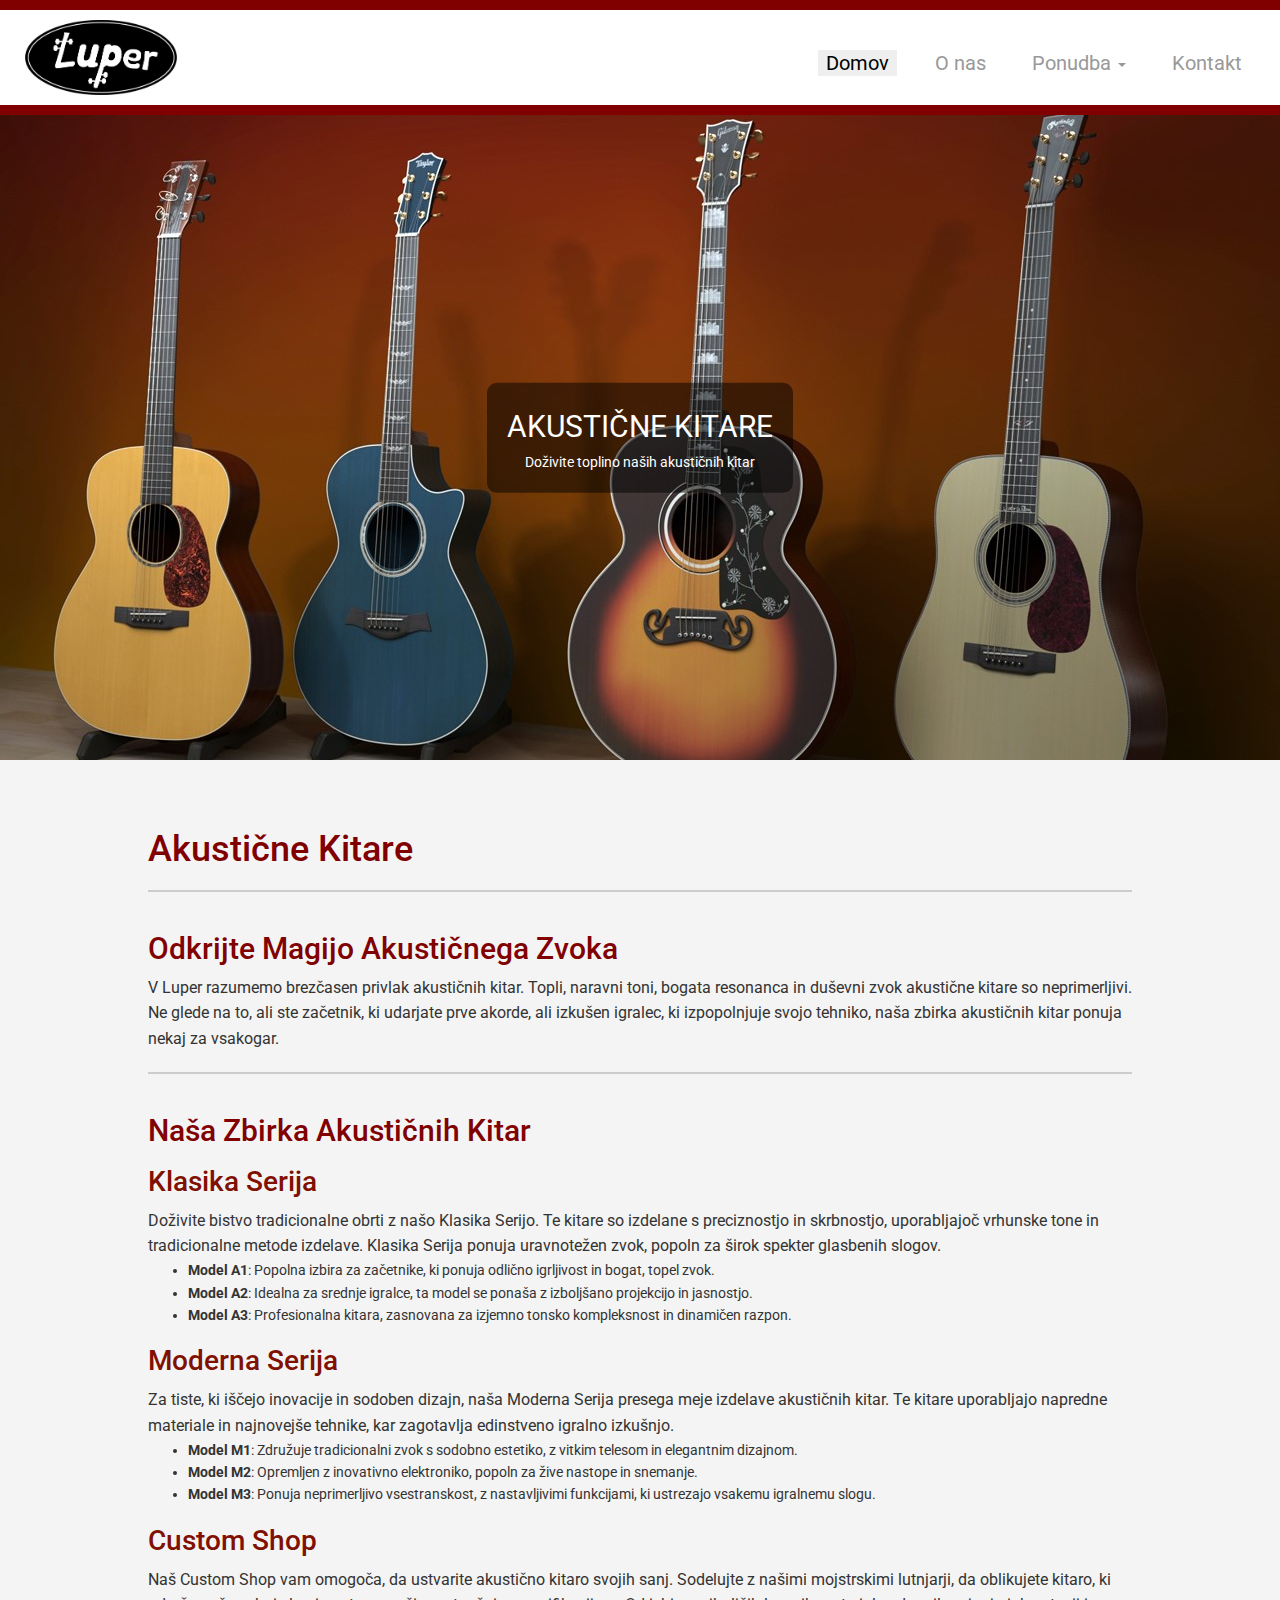
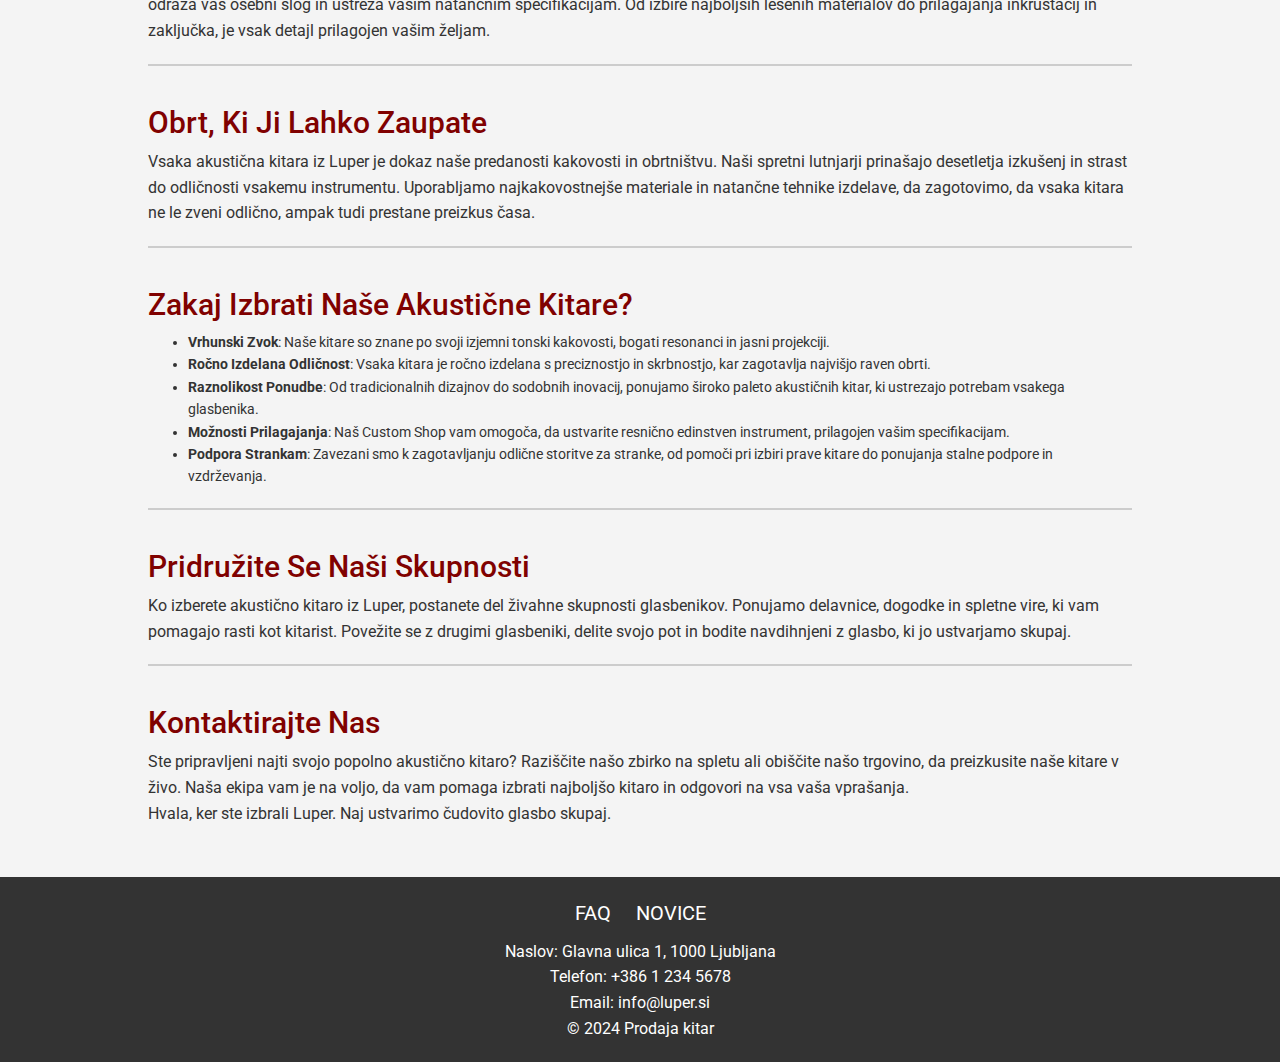
<file: akusticne.html>
<!DOCTYPE html>
<html lang="sl">
<head>
    <meta charset="UTF-8">
    <meta name="viewport" content="width=device-width, initial-scale=1, shrink-to-fit=no">
    <meta name="keywords" content="kitare, glasbila, prodaja, bootstrap">
    <meta name="description" content="spletna stran za prodajo kakovostnih kitar">
    <meta name="author" content="Luka Perić">
    <title>eNSA | Spletišče: Domača stran</title>
    
    <!-- Ikona spletišča -->
    <link rel="icon" href="slike/Logotip.ico" type="image/x-icon">
    
    <!-- Googlove pisave -->
    <link href="https://fonts.googleapis.com/css?family=Roboto" rel="stylesheet">
    
    <!-- Bootstrap CSS -->
    <link rel="stylesheet" href="https://maxcdn.bootstrapcdn.com/bootstrap/3.3.7/css/bootstrap.min.css">
    
    <!-- Ikone Font Awesome -->
    <link rel="stylesheet" href="https://maxcdn.bootstrapcdn.com/font-awesome/4.7.0/css/font-awesome.min.css">
    
    <!-- Oblikovni slogi za spletišče -->
    <link rel="stylesheet" href="slog.css">
</head>

<body>
    <header>
        <nav class="navbar navbar-inverse">
            <div class="container-fluid">
                <div class="navbar-header">
                    <!-- Gumb menija -->
                    <button type="button" class="navbar-toggle" data-toggle="collapse" data-target="#meni">
                        <span class="icon-bar"></span>
                        <span class="icon-bar"></span>
                        <span class="icon-bar"></span>                        
                    </button>
                    <!-- Logotip s povezavo -->
                    <a class="navbar-brand" href="index.html"><img src="slike/logo.png" alt="eNSA logotip"></a>
                </div>
                
                <!-- Meni, ki se na manjših zaslonih skrči -->
                <div class="collapse navbar-collapse" id="meni">
                    <ul class="nav navbar-nav navbar-right">
                        <li class="active"><a href="index.html">Domov</a></li>
                        <li><a href="onas.html">O nas</a></li>
                        <li class="dropdown"><a class="dropdown-toggle" data-toggle="dropdown">Ponudba <span class="caret"></span></a>
                            <!-- Spustni meni -->
                            <ul class="dropdown-menu">
                                <li><a href="elektricne.html">Električne kitare</a></li>
                                <li><a href="akusticne.html">Akustične kitare</a></li>
                                <li><a href="basi.html">Basi</a></li>
                                <li><a href="dodatki.html">Dodatki</a></li>
                            </ul>
                        </li>
                        <li><a href="kontakt.html">Kontakt</a></li>
                    </ul>
                </div>
            </div>      
        </nav>
    </header>
    
    <section id="domov">
        <!-- Vrtiljak slik -->
        <div id="myCarousel" class="carousel slide" data-ride="carousel">
            <!-- Okvir vrtiljaka slik -->
            <div class="carousel-inner" role="listbox">
                <div class="item active">
                    <img src="slike/acoustic-guitars.jpg" alt="Akustične Kitare">
                    <div class="napis">
                        <p>AKUSTIČNE KITARE</p>
                        <span>Doživite toplino naših akustičnih kitar</span>
                    </div>
                </div>
            </div>
        </div>
    </section>
    
    <section>
        <div class="container">
            <h1>Akustične Kitare</h1>

            <h2>Odkrijte Magijo Akustičnega Zvoka</h2>
            <p>V Luper razumemo brezčasen privlak akustičnih kitar. Topli, naravni toni, bogata resonanca in duševni zvok akustične kitare so neprimerljivi. Ne glede na to, ali ste začetnik, ki udarjate prve akorde, ali izkušen igralec, ki izpopolnjuje svojo tehniko, naša zbirka akustičnih kitar ponuja nekaj za vsakogar.</p>

            <h2>Naša Zbirka Akustičnih Kitar</h2>

            <h3>Klasika Serija</h3>
            <p>Doživite bistvo tradicionalne obrti z našo Klasika Serijo. Te kitare so izdelane s preciznostjo in skrbnostjo, uporabljajoč vrhunske tone in tradicionalne metode izdelave. Klasika Serija ponuja uravnotežen zvok, popoln za širok spekter glasbenih slogov.</p>
            <ul>
                <li><strong>Model A1</strong>: Popolna izbira za začetnike, ki ponuja odlično igrljivost in bogat, topel zvok.</li>
                <li><strong>Model A2</strong>: Idealna za srednje igralce, ta model se ponaša z izboljšano projekcijo in jasnostjo.</li>
                <li><strong>Model A3</strong>: Profesionalna kitara, zasnovana za izjemno tonsko kompleksnost in dinamičen razpon.</li>
            </ul>

            <h3>Moderna Serija</h3>
            <p>Za tiste, ki iščejo inovacije in sodoben dizajn, naša Moderna Serija presega meje izdelave akustičnih kitar. Te kitare uporabljajo napredne materiale in najnovejše tehnike, kar zagotavlja edinstveno igralno izkušnjo.</p>
            <ul>
                <li><strong>Model M1</strong>: Združuje tradicionalni zvok s sodobno estetiko, z vitkim telesom in elegantnim dizajnom.</li>
                <li><strong>Model M2</strong>: Opremljen z inovativno elektroniko, popoln za žive nastope in snemanje.</li>
                <li><strong>Model M3</strong>: Ponuja neprimerljivo vsestranskost, z nastavljivimi funkcijami, ki ustrezajo vsakemu igralnemu slogu.</li>
            </ul>

            <h3>Custom Shop</h3>
            <p>Naš Custom Shop vam omogoča, da ustvarite akustično kitaro svojih sanj. Sodelujte z našimi mojstrskimi lutnjarji, da oblikujete kitaro, ki odraža vaš osebni slog in ustreza vašim natančnim specifikacijam. Od izbire najboljših lesenih materialov do prilagajanja inkrustacij in zaključka, je vsak detajl prilagojen vašim željam.</p>

            <h2>Obrt, Ki Ji Lahko Zaupate</h2>
            <p>Vsaka akustična kitara iz Luper je dokaz naše predanosti kakovosti in obrtništvu. Naši spretni lutnjarji prinašajo desetletja izkušenj in strast do odličnosti vsakemu instrumentu. Uporabljamo najkakovostnejše materiale in natančne tehnike izdelave, da zagotovimo, da vsaka kitara ne le zveni odlično, ampak tudi prestane preizkus časa.</p>

            <h2>Zakaj Izbrati Naše Akustične Kitare?</h2>
            <ul>
                <li><strong>Vrhunski Zvok</strong>: Naše kitare so znane po svoji izjemni tonski kakovosti, bogati resonanci in jasni projekciji.</li>
                <li><strong>Ročno Izdelana Odličnost</strong>: Vsaka kitara je ročno izdelana s preciznostjo in skrbnostjo, kar zagotavlja najvišjo raven obrti.</li>
                <li><strong>Raznolikost Ponudbe</strong>: Od tradicionalnih dizajnov do sodobnih inovacij, ponujamo široko paleto akustičnih kitar, ki ustrezajo potrebam vsakega glasbenika.</li>
                <li><strong>Možnosti Prilagajanja</strong>: Naš Custom Shop vam omogoča, da ustvarite resnično edinstven instrument, prilagojen vašim specifikacijam.</li>
                <li><strong>Podpora Strankam</strong>: Zavezani smo k zagotavljanju odlične storitve za stranke, od pomoči pri izbiri prave kitare do ponujanja stalne podpore in vzdrževanja.</li>
            </ul>

            <h2>Pridružite Se Naši Skupnosti</h2>
            <p>Ko izberete akustično kitaro iz Luper, postanete del živahne skupnosti glasbenikov. Ponujamo delavnice, dogodke in spletne vire, ki vam pomagajo rasti kot kitarist. Povežite se z drugimi glasbeniki, delite svojo pot in bodite navdihnjeni z glasbo, ki jo ustvarjamo skupaj.</p>

            <h2>Kontaktirajte Nas</h2>
            <p>Ste pripravljeni najti svojo popolno akustično kitaro? Raziščite našo zbirko na spletu ali obiščite našo trgovino, da preizkusite naše kitare v živo. Naša ekipa vam je na voljo, da vam pomaga izbrati najboljšo kitaro in odgovori na vsa vaša vprašanja.</p>

            <p>Hvala, ker ste izbrali Luper. Naj ustvarimo čudovito glasbo skupaj.</p>
        </div>
    </section>
    
    <!-- Noga -->
    <footer>
        <div class="footer-links">
            <a href="vprasanja.html">FAQ</a>
            <a href="novice.html">Novice</a>
        </div>
        <div class="company-info">
            <p>Naslov: Glavna ulica 1, 1000 Ljubljana</p>
            <p>Telefon: +386 1 234 5678</p>
            <p>Email: info@luper.si</p>
        </div>
        <p>&copy; 2024 Prodaja kitar</p>
    </footer>

    <!-- Skripti -->
    <script src="https://ajax.googleapis.com/ajax/libs/jquery/3.2.1/jquery.min.js"></script>
    <script src="https://maxcdn.bootstrapcdn.com/bootstrap/3.3.7/js/bootstrap.min.js"></script>
</body>
</html>
</file>
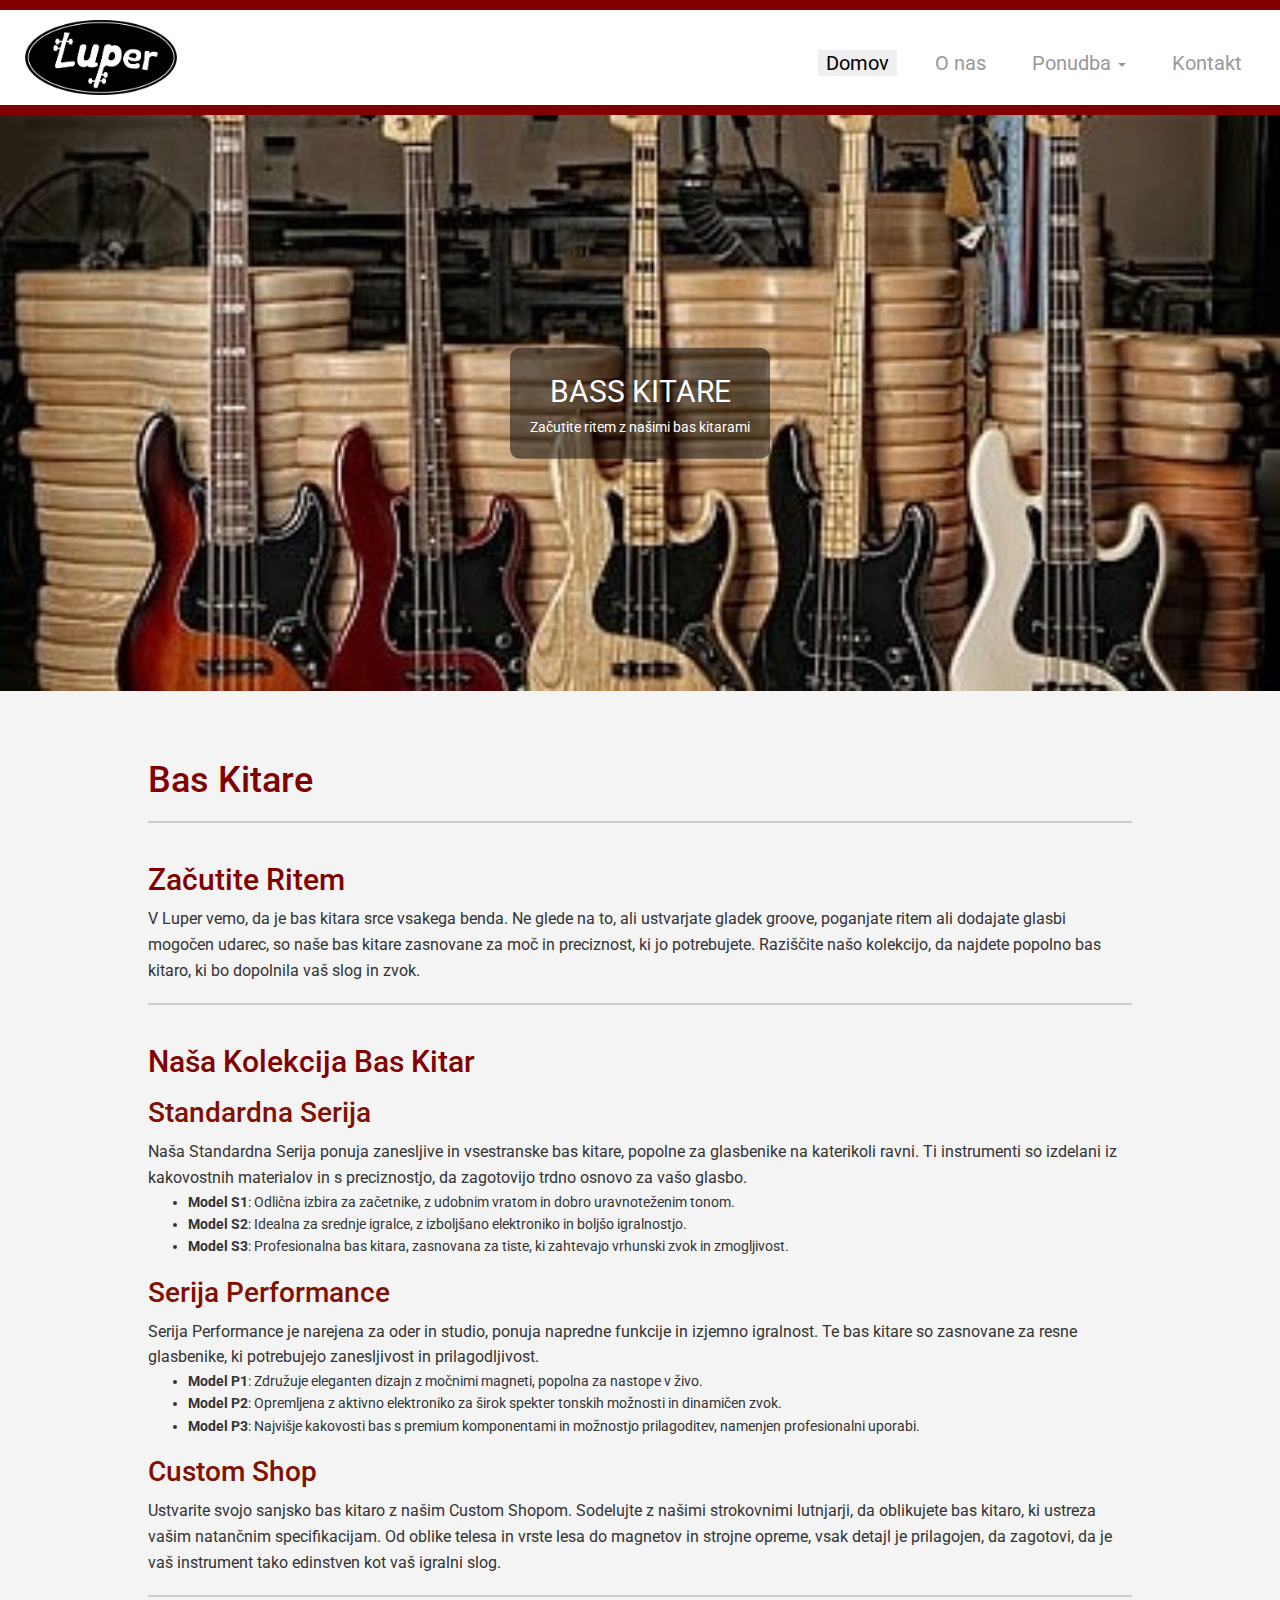
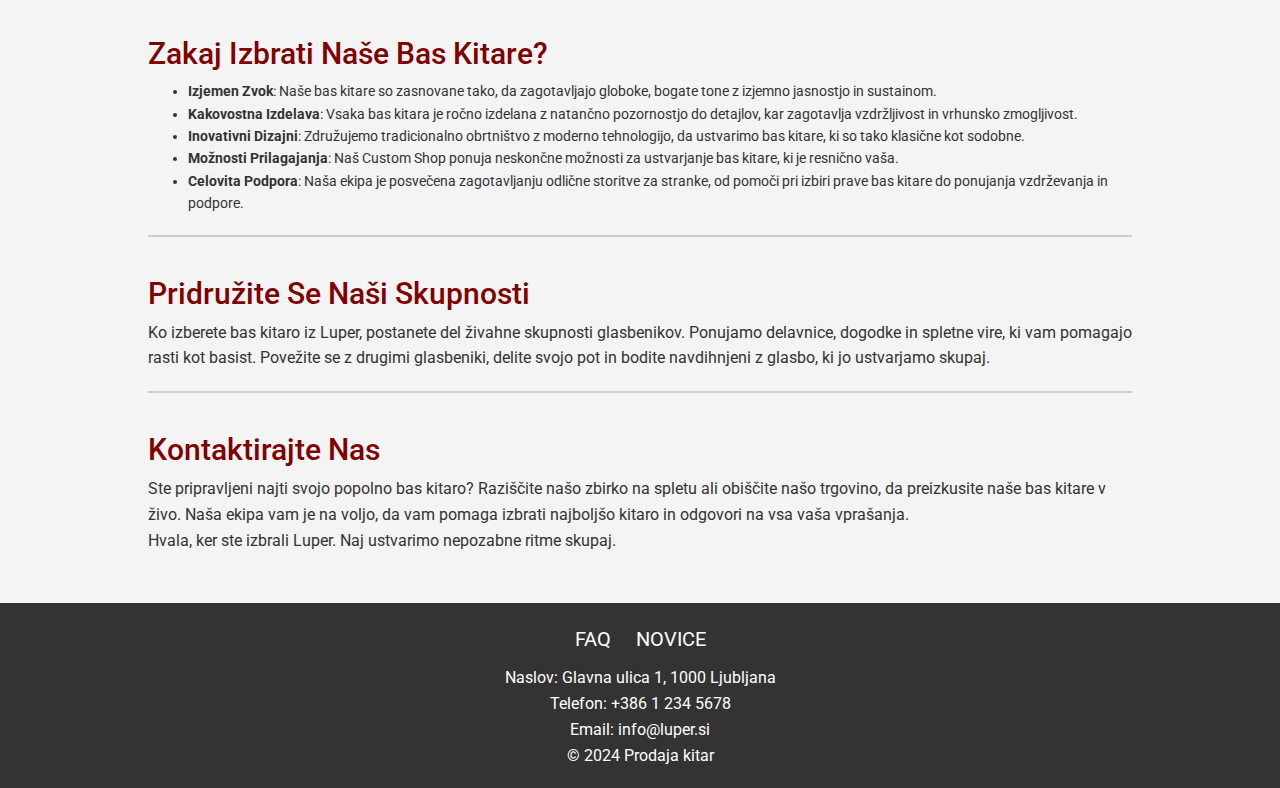
<file: basi.html>
<!DOCTYPE html>
<html lang="sl">
<head>
    <meta charset="utf-8">
    <meta http-equiv="X-UA-Compatible" content="IE=edge">
    <meta name="viewport" content="width=device-width, initial-scale=1, shrink-to-fit=no">
    <meta name="keywords" content="kitare, glasbila, prodaja, bootstrap">
    <meta name="description" content="spletna stran za prodajo kakovostnih kitar">
    <meta name="author" content="Luka Perić">
    <title>eNSA | Spletišče: Domača stran</title>
    
    <!-- Ikona spletišča -->
    <link rel="icon" href="slike/Logotip.ico" type="image/x-icon">
    
    <!-- Googlove pisave -->
    <link href="https://fonts.googleapis.com/css?family=Roboto" rel="stylesheet">
    
    <!-- Bootstrap CSS -->
    <link rel="stylesheet" href="https://maxcdn.bootstrapcdn.com/bootstrap/3.3.7/css/bootstrap.min.css">
    
    <!-- Ikone Font Awesome -->
    <link rel="stylesheet" href="https://maxcdn.bootstrapcdn.com/font-awesome/4.7.0/css/font-awesome.min.css">
        
    <!-- Oblikovni slogi za spletišče -->
    <link rel="stylesheet" href="slog.css">
</head>

<body>
    <header>
        <nav class="navbar navbar-inverse">
            <div class="container-fluid">
                <div class="navbar-header">
                    <!-- Gumb menija -->
                    <button type="button" class="navbar-toggle" data-toggle="collapse" data-target="#meni">
                        <span class="icon-bar"></span>
                        <span class="icon-bar"></span>
                        <span class="icon-bar"></span>                        
                    </button>
                    <!-- Logotip s povezavo -->
                    <a class="navbar-brand" href="index.html"><img src="slike/logo.png" alt="eNSA logotip"></a>
                </div>
                
                <!-- Meni, ki se na manjših zaslonih skrči -->
                <div class="collapse navbar-collapse" id="meni">
                    <ul class="nav navbar-nav navbar-right">
                        <li class="active"><a href="index.html">Domov</a></li>
                        <li><a href="onas.html">O nas</a></li>
                        <li class="dropdown"><a class="dropdown-toggle" data-toggle="dropdown">Ponudba <span class="caret"></span></a>
                            <!-- Spustni meni -->
                            <ul class="dropdown-menu">
                                <li><a href="elektricne.html">Električne kitare</a></li>
                                <li><a href="akusticne.html">Akustične kitare</a></li>
                                <li><a href="basi.html">Basi</a></li>
                                <li><a href="dodatki.html">Dodatki</a></li>
                            </ul>
                        </li>
                        <li><a href="kontakt.html">Kontakt</a></li>
                    </ul>
                </div>
            </div>      
        </nav>
    </header>
    
    <section id="domov">
        <!-- Vrtiljak slik -->
        <div id="myCarousel" class="carousel slide" data-ride="carousel">
            <!-- Okvir vrtiljaka slik -->
            <div class="carousel-inner" role="listbox">
                <div class="item active">
                    <img src="slike/bass-guitars.jpg" alt="Bass Kitare">
                    <div class="napis">
                        <p>BASS KITARE</p>
                        <span>Začutite ritem z našimi bas kitarami</span>
                    </div>
                </div>
            </div>
        </div>
    </section>
    
    <section>
        <div class="container">
            <h1>Bas Kitare</h1>

            <h2>Začutite Ritem</h2>
            <p>V Luper vemo, da je bas kitara srce vsakega benda. Ne glede na to, ali ustvarjate gladek groove, poganjate ritem ali dodajate glasbi mogočen udarec, so naše bas kitare zasnovane za moč in preciznost, ki jo potrebujete. Raziščite našo kolekcijo, da najdete popolno bas kitaro, ki bo dopolnila vaš slog in zvok.</p>

            <h2>Naša Kolekcija Bas Kitar</h2>

            <h3>Standardna Serija</h3>
            <p>Naša Standardna Serija ponuja zanesljive in vsestranske bas kitare, popolne za glasbenike na katerikoli ravni. Ti instrumenti so izdelani iz kakovostnih materialov in s preciznostjo, da zagotovijo trdno osnovo za vašo glasbo.</p>
            <ul>
                <li><strong>Model S1</strong>: Odlična izbira za začetnike, z udobnim vratom in dobro uravnoteženim tonom.</li>
                <li><strong>Model S2</strong>: Idealna za srednje igralce, z izboljšano elektroniko in boljšo igralnostjo.</li>
                <li><strong>Model S3</strong>: Profesionalna bas kitara, zasnovana za tiste, ki zahtevajo vrhunski zvok in zmogljivost.</li>
            </ul>

            <h3>Serija Performance</h3>
            <p>Serija Performance je narejena za oder in studio, ponuja napredne funkcije in izjemno igralnost. Te bas kitare so zasnovane za resne glasbenike, ki potrebujejo zanesljivost in prilagodljivost.</p>
            <ul>
                <li><strong>Model P1</strong>: Združuje eleganten dizajn z močnimi magneti, popolna za nastope v živo.</li>
                <li><strong>Model P2</strong>: Opremljena z aktivno elektroniko za širok spekter tonskih možnosti in dinamičen zvok.</li>
                <li><strong>Model P3</strong>: Najvišje kakovosti bas s premium komponentami in možnostjo prilagoditev, namenjen profesionalni uporabi.</li>
            </ul>

            <h3>Custom Shop</h3>
            <p>Ustvarite svojo sanjsko bas kitaro z našim Custom Shopom. Sodelujte z našimi strokovnimi lutnjarji, da oblikujete bas kitaro, ki ustreza vašim natančnim specifikacijam. Od oblike telesa in vrste lesa do magnetov in strojne opreme, vsak detajl je prilagojen, da zagotovi, da je vaš instrument tako edinstven kot vaš igralni slog.</p>

            <h2>Zakaj Izbrati Naše Bas Kitare?</h2>
            <ul>
                <li><strong>Izjemen Zvok</strong>: Naše bas kitare so zasnovane tako, da zagotavljajo globoke, bogate tone z izjemno jasnostjo in sustainom.</li>
                <li><strong>Kakovostna Izdelava</strong>: Vsaka bas kitara je ročno izdelana z natančno pozornostjo do detajlov, kar zagotavlja vzdržljivost in vrhunsko zmogljivost.</li>
                <li><strong>Inovativni Dizajni</strong>: Združujemo tradicionalno obrtništvo z moderno tehnologijo, da ustvarimo bas kitare, ki so tako klasične kot sodobne.</li>
                <li><strong>Možnosti Prilagajanja</strong>: Naš Custom Shop ponuja neskončne možnosti za ustvarjanje bas kitare, ki je resnično vaša.</li>
                <li><strong>Celovita Podpora</strong>: Naša ekipa je posvečena zagotavljanju odlične storitve za stranke, od pomoči pri izbiri prave bas kitare do ponujanja vzdrževanja in podpore.</li>
            </ul>

            <h2>Pridružite Se Naši Skupnosti</h2>
            <p>Ko izberete bas kitaro iz Luper, postanete del živahne skupnosti glasbenikov. Ponujamo delavnice, dogodke in spletne vire, ki vam pomagajo rasti kot basist. Povežite se z drugimi glasbeniki, delite svojo pot in bodite navdihnjeni z glasbo, ki jo ustvarjamo skupaj.</p>

            <h2>Kontaktirajte Nas</h2>
            <p>Ste pripravljeni najti svojo popolno bas kitaro? Raziščite našo zbirko na spletu ali obiščite našo trgovino, da preizkusite naše bas kitare v živo. Naša ekipa vam je na voljo, da vam pomaga izbrati najboljšo kitaro in odgovori na vsa vaša vprašanja.</p>

            <p>Hvala, ker ste izbrali Luper. Naj ustvarimo nepozabne ritme skupaj.</p>
        </div>
    </section>
    
    <!-- Noga -->
    <footer>
        <div class="footer-links">
            <a href="vprasanja.html">FAQ</a>
            <a href="novice.html">Novice</a>
        </div>
        <div class="company-info">
            <p>Naslov: Glavna ulica 1, 1000 Ljubljana</p>
            <p>Telefon: +386 1 234 5678</p>
            <p>Email: info@luper.si</p>
        </div>
        <p>&copy; 2024 Prodaja kitar</p>
    </footer>

    <!-- Skripti -->
    <script src="https://ajax.googleapis.com/ajax/libs/jquery/3.2.1/jquery.min.js"></script>
    <script src="https://maxcdn.bootstrapcdn.com/bootstrap/3.3.7/js/bootstrap.min.js"></script>
</body>
</html>
</file>
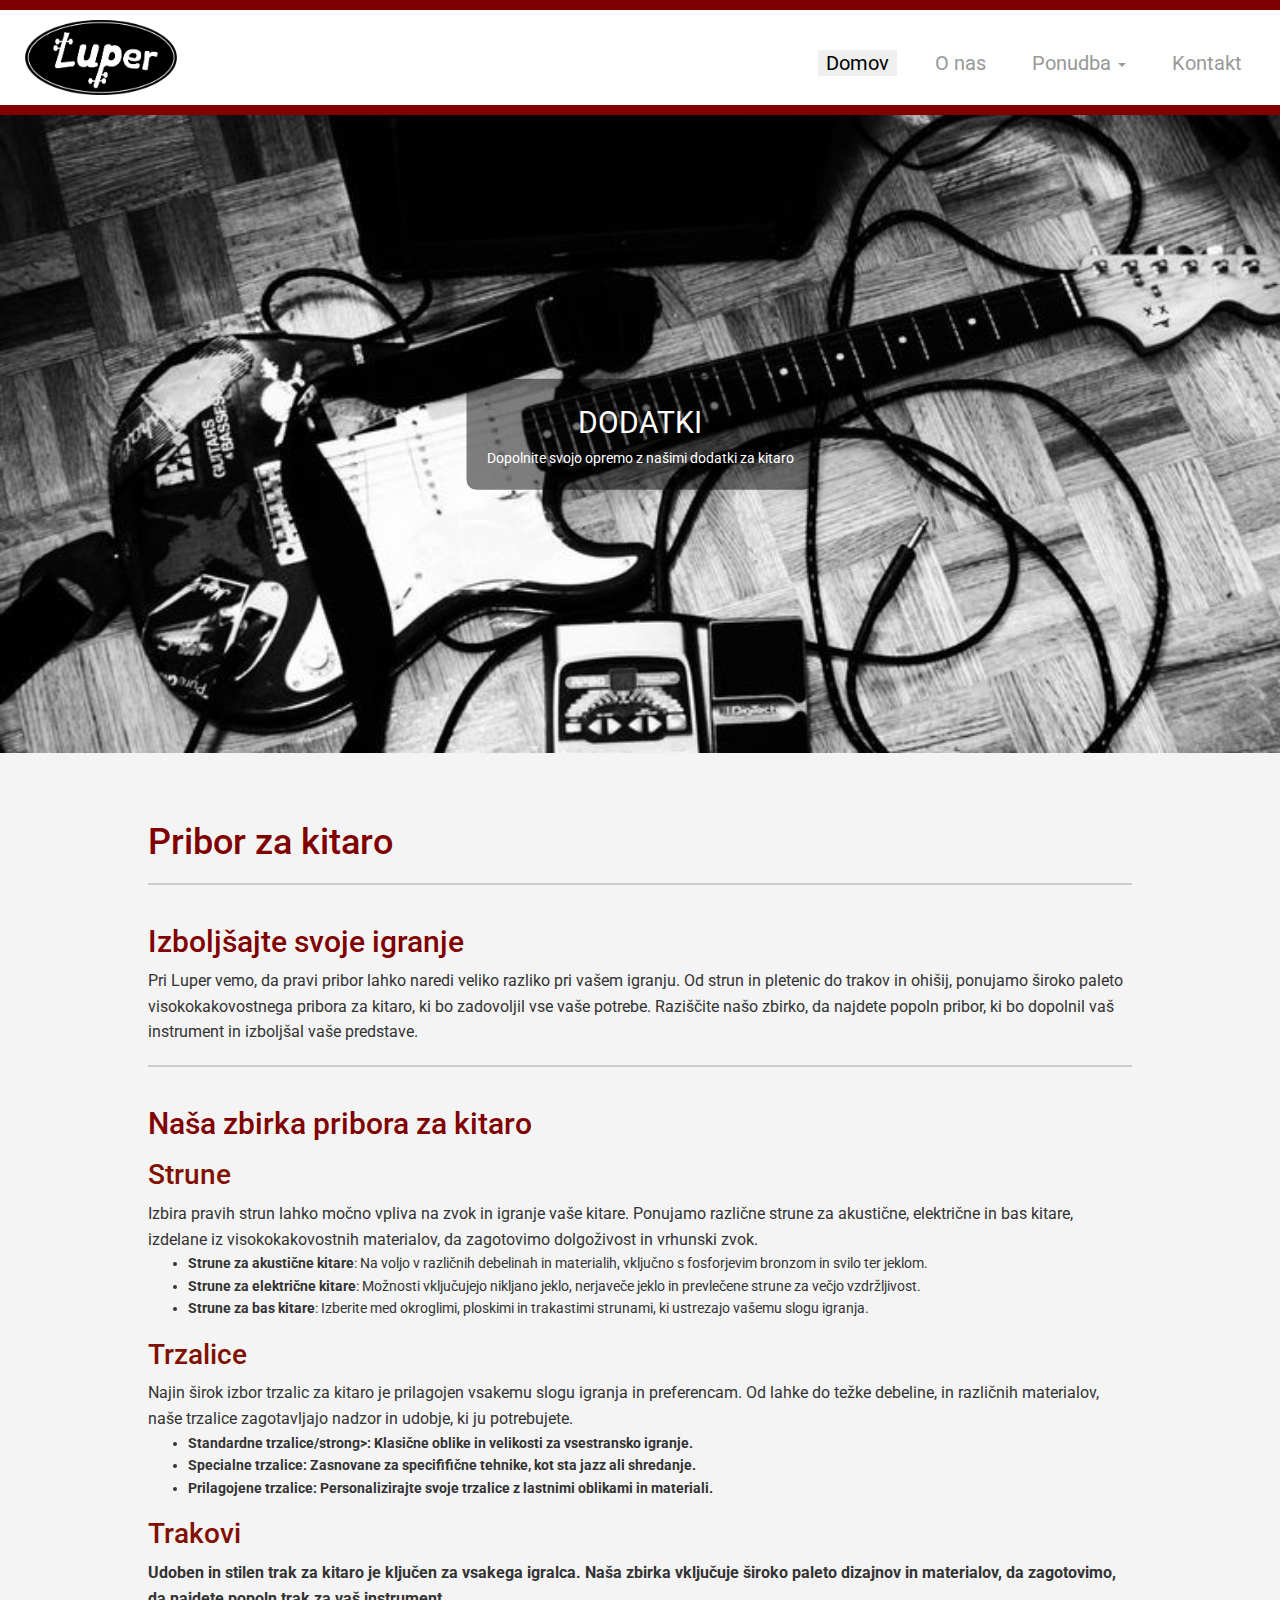
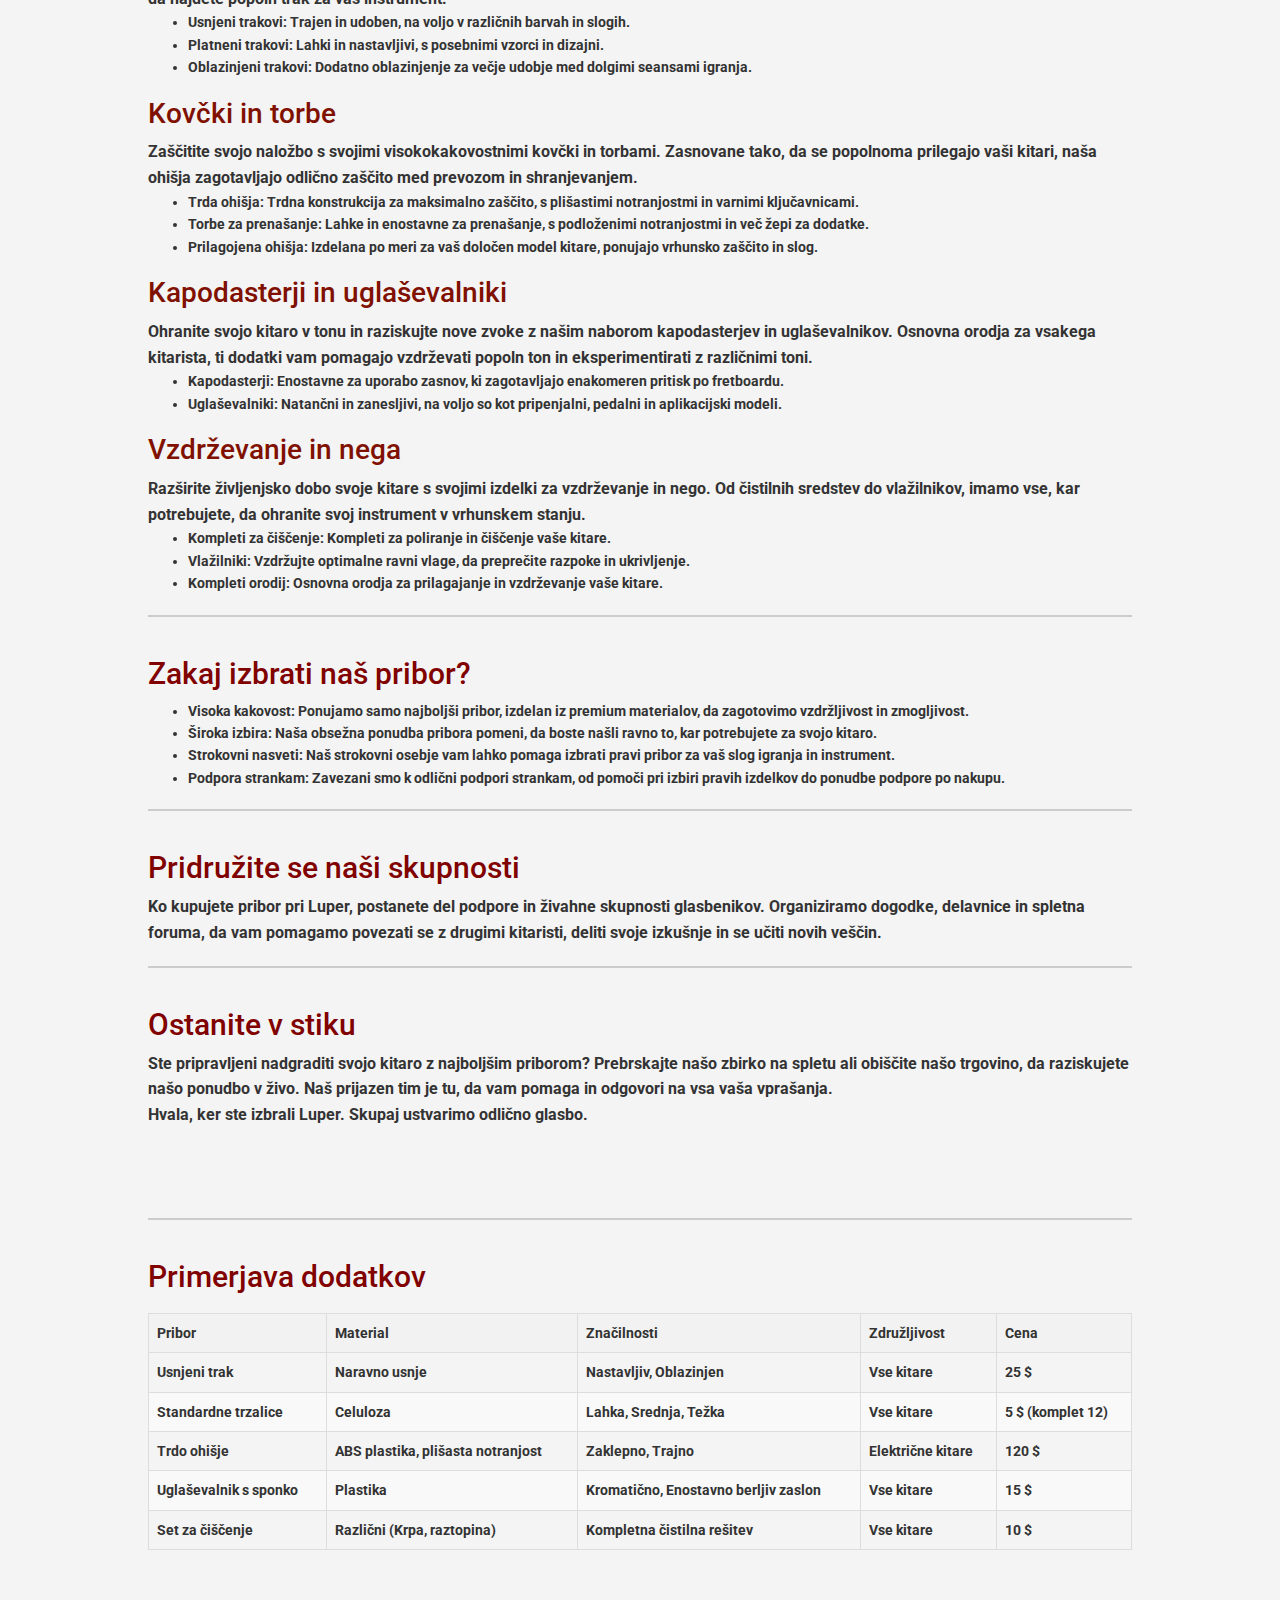
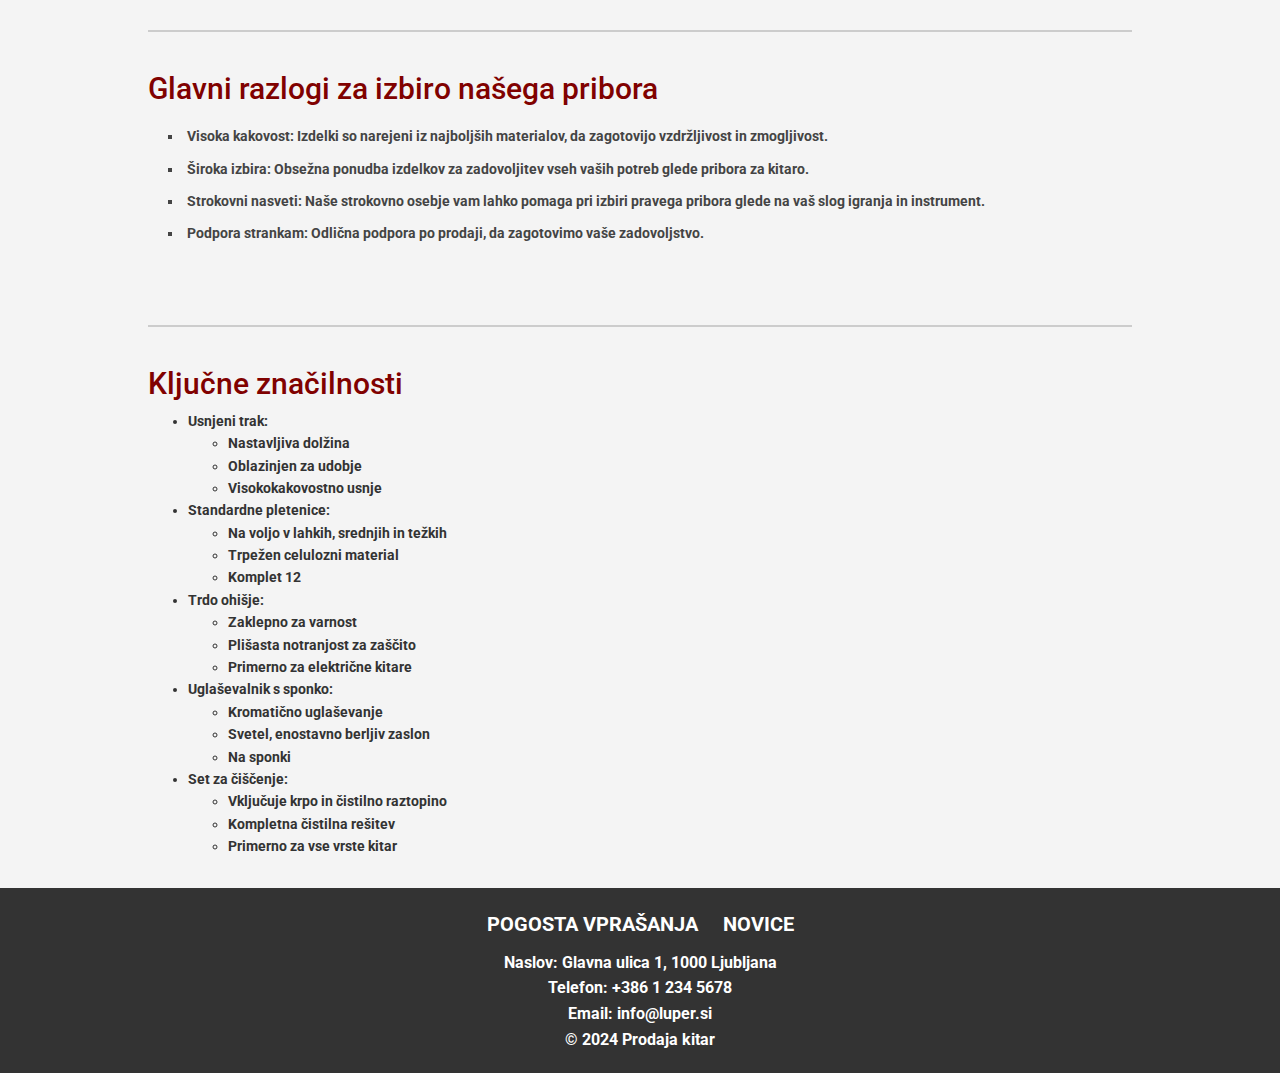
<file: dodatki.html>
<!DOCTYPE html>
<html lang="sl">
<head>
    <meta charset="utf-8">
    <meta http-equiv="X-UA-Compatible" content="IE=edge">
    <meta name="viewport" content="width=device-width, initial-scale=1, shrink-to-fit=no">
    <meta name="keywords" content="kitare, glasbila, prodaja, bootstrap">
    <meta name="description" content="spletna stran za prodajo kakovostnih kitar">
    <meta name="author" content="Luka Perić">
    <title>eNSA | Spletišče: Domača stran</title>
    
    <!-- Ikona spletišča -->
    <link rel="icon" href="slike/Logotip.ico" type="image/x-icon">
    
    <!-- Googlove pisave -->
    <link href="https://fonts.googleapis.com/css?family=Roboto" rel="stylesheet">
    
    <!-- Bootstrap CSS -->
    <link rel="stylesheet" href="https://maxcdn.bootstrapcdn.com/bootstrap/3.3.7/css/bootstrap.min.css">
    
    <!-- Ikone Font Awesome -->
    <link rel="stylesheet" href="https://maxcdn.bootstrapcdn.com/font-awesome/4.7.0/css/font-awesome.min.css">
        
    <!-- Oblikovni slogi za spletišče -->
    <link rel="stylesheet" href="slog.css">
</head>

<body>
    <header>
        <nav class="navbar navbar-inverse">
            <div class="container-fluid">
                <div class="navbar-header">
                    <!-- Gumb menija -->
                    <button type="button" class="navbar-toggle" data-toggle="collapse" data-target="#meni">
                        <span class="icon-bar"></span>
                        <span class="icon-bar"></span>
                        <span class="icon-bar"></span>                        
                    </button>
                    <!-- Logotip s povezavo -->
                    <a class="navbar-brand" href="index.html"><img src="slike/logo.png" alt="eNSA logotip"></a>
                </div>
                
                <!-- Meni, ki se na manjših zaslonih skrči -->
                <div class="collapse navbar-collapse" id="meni">
                    <ul class="nav navbar-nav navbar-right">
                        <li class="active"><a href="index.html">Domov</a></li>
                        <li><a href="onas.html">O nas</a></li>
                        <li class="dropdown"><a class="dropdown-toggle" data-toggle="dropdown">Ponudba <span class="caret"></span></a>
                            <!-- Spustni meni -->
                            <ul class="dropdown-menu">
                                <li><a href="elektricne.html">Električne kitare</a></li>
                                <li><a href="akusticne.html">Akustične kitare</a></li>
                                <li><a href="basi.html">Basi</a></li>
                                <li><a href="dodatki.html">Dodatki</a></li>
                            </ul>
                        </li>
                        <li><a href="kontakt.html">Kontakt</a></li>
                    </ul>
                </div>
            </div>      
        </nav>
    </header>
    
    <section id="domov">
        <!-- Vrtiljak slik -->
        <div id="myCarousel" class="carousel slide" data-ride="carousel">
            <!-- Okvir vrtiljaka slik -->
            <div class="carousel-inner" role="listbox">
                <div class="item active">
                    <img src="slike/dodatki.jpg" alt="Bootstrap">
                    <div class="napis">
                        <p>DODATKI</p>
                        <span>Dopolnite svojo opremo z našimi dodatki za kitaro</span>
                    </div>
                </div>
            </div>
        </div>
    </section>
    
    <section>
        <div class="container">
            <h1>Pribor za kitaro</h1>

            <h2>Izboljšajte svoje igranje</h2>
            <p>Pri Luper vemo, da pravi pribor lahko naredi veliko razliko pri vašem igranju. Od strun in pletenic do trakov in ohišij, ponujamo široko paleto visokokakovostnega pribora za kitaro, ki bo zadovoljil vse vaše potrebe. Raziščite našo zbirko, da najdete popoln pribor, ki bo dopolnil vaš instrument in izboljšal vaše predstave.</p>

            <h2>Naša zbirka pribora za kitaro</h2>

            <h3>Strune</h3>
            <p>Izbira pravih strun lahko močno vpliva na zvok in igranje vaše kitare. Ponujamo različne strune za akustične, električne in bas kitare, izdelane iz visokokakovostnih materialov, da zagotovimo dolgoživost in vrhunski zvok.</p>
            <ul>
                <li><strong>Strune za akustične kitare</strong>: Na voljo v različnih debelinah in materialih, vključno s fosforjevim bronzom in svilo ter jeklom.</li>
                <li><strong>Strune za električne kitare</strong>: Možnosti vključujejo nikljano jeklo, nerjaveče jeklo in prevlečene strune za večjo vzdržljivost.</li>
                <li><strong>Strune za bas kitare</strong>: Izberite med okroglimi, ploskimi in trakastimi strunami, ki ustrezajo vašemu slogu igranja.</li>
            </ul>

            <h3>Trzalice</h3>
            <p>Najin širok izbor trzalic za kitaro je prilagojen vsakemu slogu igranja in preferencam. Od lahke do težke debeline, in različnih materialov, naše trzalice zagotavljajo nadzor in udobje, ki ju potrebujete.</p>
            <ul>
                <li><strong>Standardne trzalice/strong>: Klasične oblike in velikosti za vsestransko igranje.</li>
                <li><strong>Specialne trzalice</strong>: Zasnovane za specififične tehnike, kot sta jazz ali shredanje.</li>
                <li><strong>Prilagojene trzalice</strong>: Personalizirajte svoje trzalice z lastnimi oblikami in materiali.</li>
                </ul>
                <h3>Trakovi</h3>
                <p>Udoben in stilen trak za kitaro je ključen za vsakega igralca. Naša zbirka vključuje široko paleto dizajnov in materialov, da zagotovimo, da najdete popoln trak za vaš instrument.</p>
                <ul>
                    <li><strong>Usnjeni trakovi</strong>: Trajen in udoben, na voljo v različnih barvah in slogih.</li>
                    <li><strong>Platneni trakovi</strong>: Lahki in nastavljivi, s posebnimi vzorci in dizajni.</li>
                    <li><strong>Oblazinjeni trakovi</strong>: Dodatno oblazinjenje za večje udobje med dolgimi seansami igranja.</li>
                </ul>
        
                <h3>Kovčki in torbe</h3>
                <p>Zaščitite svojo naložbo s svojimi visokokakovostnimi kovčki in torbami. Zasnovane tako, da se popolnoma prilegajo vaši kitari, naša ohišja zagotavljajo odlično zaščito med prevozom in shranjevanjem.</p>
                <ul>
                    <li><strong>Trda ohišja</strong>: Trdna konstrukcija za maksimalno zaščito, s plišastimi notranjostmi in varnimi ključavnicami.</li>
                    <li><strong>Torbe za prenašanje</strong>: Lahke in enostavne za prenašanje, s podloženimi notranjostmi in več žepi za dodatke.</li>
                    <li><strong>Prilagojena ohišja</strong>: Izdelana po meri za vaš določen model kitare, ponujajo vrhunsko zaščito in slog.</li>
                </ul>
        
                <h3>Kapodasterji in uglaševalniki</h3>
                <p>Ohranite svojo kitaro v tonu in raziskujte nove zvoke z našim naborom kapodasterjev in uglaševalnikov. Osnovna orodja za vsakega kitarista, ti dodatki vam pomagajo vzdrževati popoln ton in eksperimentirati z različnimi toni.</p>
                <ul>
                    <li><strong>Kapodasterji</strong>: Enostavne za uporabo zasnov, ki zagotavljajo enakomeren pritisk po fretboardu.</li>
                    <li><strong>Uglaševalniki</strong>: Natančni in zanesljivi, na voljo so kot pripenjalni, pedalni in aplikacijski modeli.</li>
                </ul>
        
                <h3>Vzdrževanje in nega</h3>
                <p>Razširite življenjsko dobo svoje kitare s svojimi izdelki za vzdrževanje in nego. Od čistilnih sredstev do vlažilnikov, imamo vse, kar potrebujete, da ohranite svoj instrument v vrhunskem stanju.</p>
                <ul>
                    <li><strong>Kompleti za čiščenje</strong>: Kompleti za poliranje in čiščenje vaše kitare.</li>
                    <li><strong>Vlažilniki</strong>: Vzdržujte optimalne ravni vlage, da preprečite razpoke in ukrivljenje.</li>
                    <li><strong>Kompleti orodij</strong>: Osnovna orodja za prilagajanje in vzdrževanje vaše kitare.</li>
                </ul>
        
                <h2>Zakaj izbrati naš pribor?</h2>
                <ul>
                    <li><strong>Visoka kakovost</strong>: Ponujamo samo najboljši pribor, izdelan iz premium materialov, da zagotovimo vzdržljivost in zmogljivost.</li>
                    <li><strong>Široka izbira</strong>: Naša obsežna ponudba pribora pomeni, da boste našli ravno to, kar potrebujete za svojo kitaro.</li>
                    <li><strong>Strokovni nasveti</strong>: Naš strokovni osebje vam lahko pomaga izbrati pravi pribor za vaš slog igranja in instrument.</li>
                    <li><strong>Podpora strankam</strong>: Zavezani smo k odlični podpori strankam, od pomoči pri izbiri pravih izdelkov do ponudbe podpore po nakupu.</li>
                </ul>
        
                <h2>Pridružite se naši skupnosti</h2>
                <p>Ko kupujete pribor pri Luper, postanete del podpore in živahne skupnosti glasbenikov. Organiziramo dogodke, delavnice in spletna foruma, da vam pomagamo povezati se z drugimi kitaristi, deliti svoje izkušnje in se učiti novih veščin.</p>
        
                <h2>Ostanite v stiku</h2>
                <p>Ste pripravljeni nadgraditi svojo kitaro z najboljšim priborom? Prebrskajte našo zbirko na spletu ali obiščite našo trgovino, da raziskujete našo ponudbo v živo. Naš prijazen tim je tu, da vam pomaga in odgovori na vsa vaša vprašanja.</p>
        
                <p>Hvala, ker ste izbrali Luper. Skupaj ustvarimo odlično glasbo.</p>
            </div>
            </section>
            <section class="container">
                <h2>Primerjava dodatkov</h2>
                <table>
                    <thead>
                        <tr>
                            <th>Pribor</th>
                            <th>Material</th>
                            <th>Značilnosti</th>
                            <th>Združljivost</th>
                            <th>Cena</th>
                        </tr>
                    </thead>
                    <tbody>
                        <tr>
                            <td>Usnjeni trak</td>
                            <td>Naravno usnje</td>
                            <td>Nastavljiv, Oblazinjen</td>
                            <td>Vse kitare</td>
                            <td>25 $</td>
                        </tr>
                        <tr>
                            <td>Standardne trzalice</td>
                            <td>Celuloza</td>
                            <td>Lahka, Srednja, Težka</td>
                            <td>Vse kitare</td>
                            <td>5 $ (komplet 12)</td>
                        </tr>
                        <tr>
                            <td>Trdo ohišje</td>
                            <td>ABS plastika, plišasta notranjost</td>
                            <td>Zaklepno, Trajno</td>
                            <td>Električne kitare</td>
                            <td>120 $</td>
                        </tr>
                        <tr>
                            <td>Uglaševalnik s sponko</td>
                            <td>Plastika</td>
                            <td>Kromatično, Enostavno berljiv zaslon</td>
                            <td>Vse kitare</td>
                            <td>15 $</td>
                        </tr>
                        <tr>
                            <td>Set za čiščenje</td>
                            <td>Različni (Krpa, raztopina)</td>
                            <td>Kompletna čistilna rešitev</td>
                            <td>Vse kitare</td>
                            <td>10 $</td>
                        </tr>
                    </tbody>
                </table>
            </section>
            
            <section class="container">
                <h2>Glavni razlogi za izbiro našega pribora</h2>
                <ul class="styled-list">
                    <li>Visoka kakovost: Izdelki so narejeni iz najboljših materialov, da zagotovijo vzdržljivost in zmogljivost.</li>
                    <li>Široka izbira: Obsežna ponudba izdelkov za zadovoljitev vseh vaših potreb glede pribora za kitaro.</li>
                    <li>Strokovni nasveti: Naše strokovno osebje vam lahko pomaga pri izbiri pravega pribora glede na vaš slog igranja in instrument.</li>
                    <li>Podpora strankam: Odlična podpora po prodaji, da zagotovimo vaše zadovoljstvo.</li>
                </ul>
            </section>
            
            <section class="container">
                <h2>Ključne značilnosti</h2>
                <ul class="combined-list">
                    <li><strong>Usnjeni trak:</strong>
                        <ul>
                            <li>Nastavljiva dolžina</li>
                            <li>Oblazinjen za udobje</li>
                            <li>Visokokakovostno usnje</li>
                        </ul>
                    </li>
                    <li><strong>Standardne pletenice:</strong>
                        <ul>
                            <li>Na voljo v lahkih, srednjih in težkih</li>
                            <li>Trpežen celulozni material</li>
                            <li>Komplet 12</li>
                        </ul>
                    </li>
                    <li><strong>Trdo ohišje:</strong>
                        <ul>
                            <li>Zaklepno za varnost</li>
                            <li>Plišasta notranjost za zaščito</li>
                            <li>Primerno za električne kitare</li>
                        </ul>
                    </li>
                    <li><strong>Uglaševalnik s sponko:</strong>
                        <ul>
                            <li>Kromatično uglaševanje</li>
                            <li>Svetel, enostavno berljiv zaslon</li>
                            <li>Na sponki</li>
                        </ul>
                    </li>
                    <li><strong>Set za čiščenje:</strong>
                        <ul>
                            <li>Vključuje krpo in čistilno raztopino</li>
                            <li>Kompletna čistilna rešitev</li>
                            <li>Primerno za vse vrste kitar</li>
                        </ul>
                    </li>
                </ul>
            </section>
            
            <!-- Noga -->
            <footer>
                <div class="footer-links">
                    <a href="vprasanja.html">Pogosta vprašanja</a>
                    <a href="novice.html">Novice</a>
                </div>
                <div class="company-info">
                    <p>Naslov: Glavna ulica 1, 1000 Ljubljana</p>
                    <p>Telefon: +386 1 234 5678</p>
                    <p>Email: info@luper.si</p>
                </div>
                <p>&copy; 2024 Prodaja kitar</p>
            </footer>
            
            <script src="https://ajax.googleapis.com/ajax/libs/jquery/3.2.1/jquery.min.js"></script>
            <script src="https://maxcdn.bootstrapcdn.com/bootstrap/3.3.7/js/bootstrap.min.js"></script>
</body>
</html>
</file>
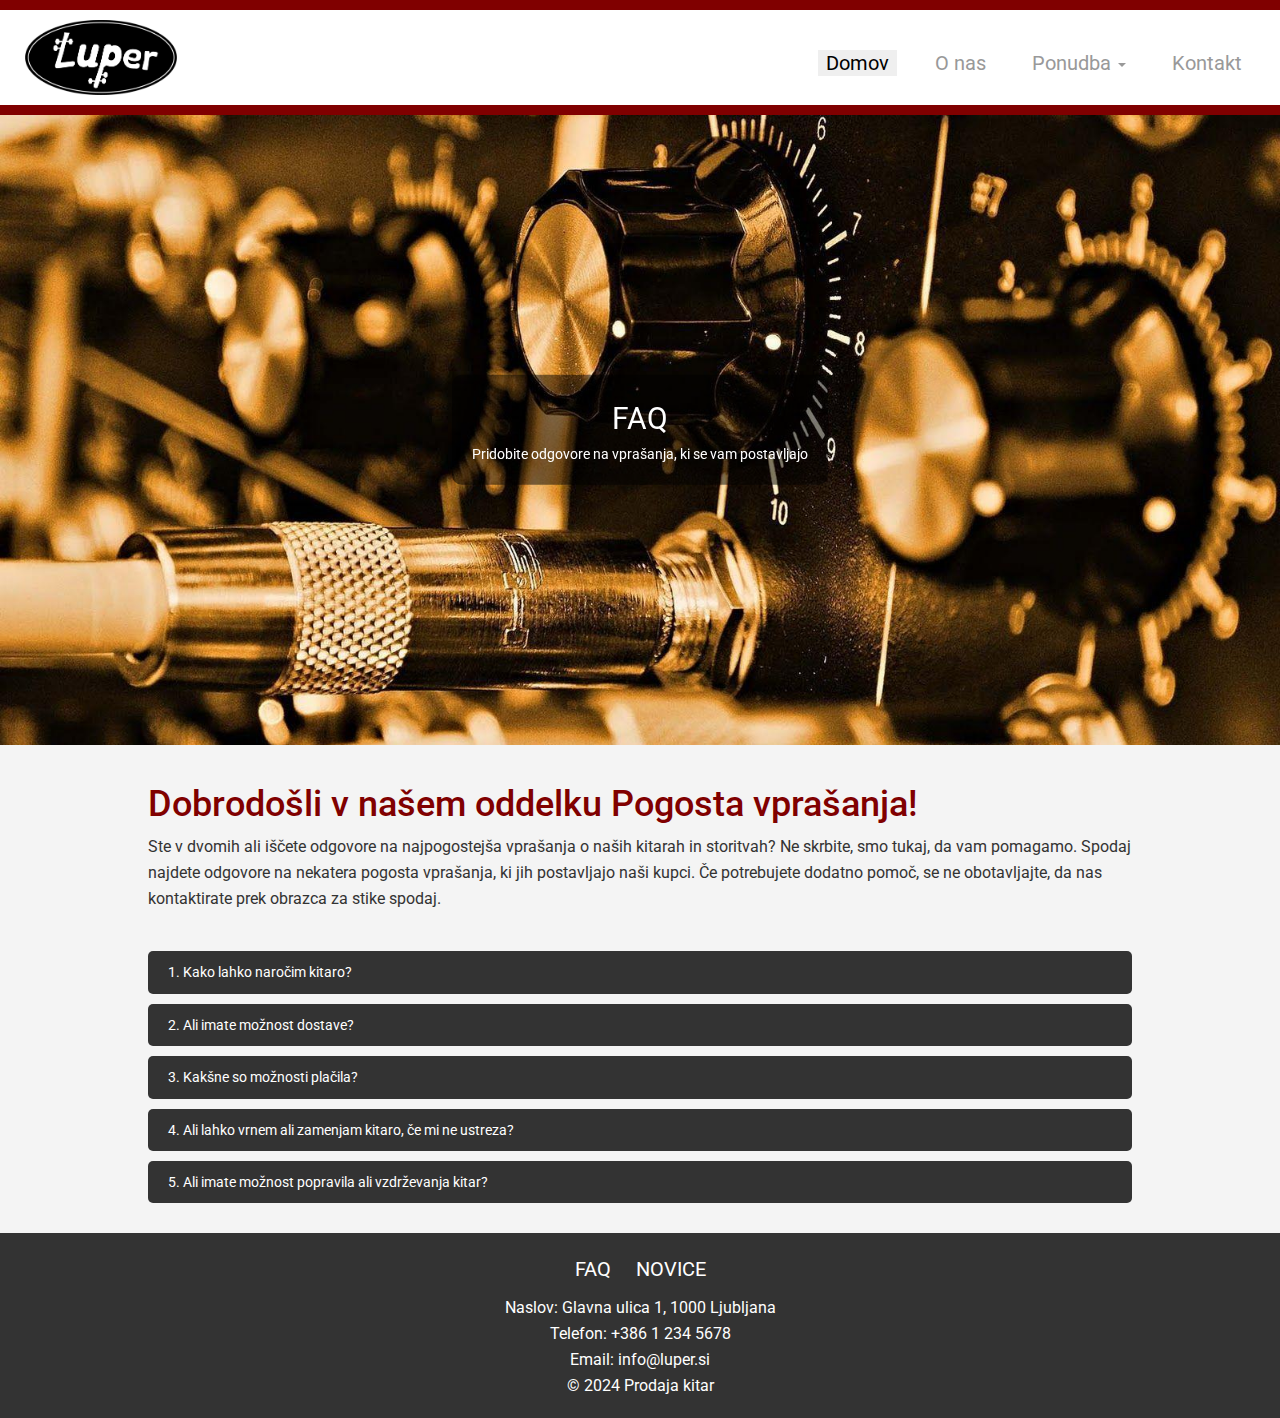
<file: vprasanja.html>
<!DOCTYPE html>
<html lang="sl">
<head>
	<meta charset="utf-8">
	<meta http-equiv="X-UA-Compatible" content="IE=edge">
	<meta name="viewport" content="width=device-width, initial-scale=1, shrink-to-fit=no">
    <meta name="keywords" content="kitare, glasbila, prodaja, bootstrap">
    <meta name="description" content="spletna stran za prodajo kakovostnih kitar">
    <meta name="author" content="Luka Perić">
	<title>eNSA | Spletišče: Domača stran</title>
	
	<!-- Ikona spletišča -->
	<link rel="icon" href="slike/Logotip.ico" type="image/x-icon">
	
	<!-- Googlove pisave -->
	<link href="https://fonts.googleapis.com/css?family=Roboto" rel="stylesheet">
	
	<!-- Bootstrap CSS -->
    <link rel="stylesheet" href="https://maxcdn.bootstrapcdn.com/bootstrap/3.3.7/css/bootstrap.min.css">
    
    <!-- Ikone Font Awesome -->
    <link rel="stylesheet" href="https://maxcdn.bootstrapcdn.com/font-awesome/4.7.0/css/font-awesome.min.css">
        
	<!-- Oblikovni slogi za spletišče -->
	<link rel="stylesheet" href="slog.css">
	<script>
		function toggleAnswer(id) {
			var answer = document.getElementById(id);
			answer.classList.toggle('show');
		}
	</script>
</head>

<body>
	<header>
		<nav class="navbar navbar-inverse">
			<div class="container-fluid">
			
				<div class="navbar-header">
				    <!-- Gumb menija -->
					<button type="button" class="navbar-toggle" data-toggle="collapse" data-target="#meni">
						<span class="icon-bar"></span>
						<span class="icon-bar"></span>
						<span class="icon-bar"></span>                        
					</button>
					<!-- Logotip s povezavo -->
					<a class="navbar-brand" href="index.html"><img src="slike/logo.png" alt="eNSA logotip"></a>
				</div>
				
				<!-- Meni, ki se na manjših zaslonih skrči -->
				<div class="collapse navbar-collapse" id="meni">
					<ul class="nav navbar-nav navbar-right">
						<li class="active"><a href="index.html">Domov</a></li>
						<li><a href="onas.html">O nas</a></li>
						<li class="dropdown"><a class="dropdown-toggle" data-toggle="dropdown">Ponudba <span class="caret"></span></a>
							<!-- Spustni meni -->
						    <ul class="dropdown-menu">
							  <li><a href="elektricne.html">Električne kitare</a></li>
							  <li><a href="akusticne.html">Akustične kitare</a></li>
							  <li><a href="basi.html">Basi</a></li>
							  <li><a href="dodatki.html">Dodatki</a></li>
							</ul>
						</li>
						<li><a href="kontakt.html">Kontakt</a></li>
					</ul>
				</div>
				
			</div>		
		</nav>
	</header>
	
	<section id="domov">
        <div id="myCarousel" class="carousel slide" data-ride="carousel">
            <div class="carousel-inner" role="listbox">
                <div class="item active">
                    <img src="slike/image1.png" alt="Bootstrap">
                    <div class="napis">
                        <p>FAQ</p>
                        <span>Pridobite odgovore na vprašanja, ki se vam postavljajo</span>
                    </div>
                </div>
            </div>
        </div>
    </section>
	<section class="container">
		<h1>Dobrodošli v našem oddelku Pogosta vprašanja!</h1>
    <p>Ste v dvomih ali iščete odgovore na najpogostejša vprašanja o naših kitarah in storitvah? Ne skrbite, smo tukaj, da vam pomagamo. Spodaj najdete odgovore na nekatera pogosta vprašanja, ki jih postavljajo naši kupci. Če potrebujete dodatno pomoč, se ne obotavljajte, da nas kontaktirate prek obrazca za stike spodaj.</p>
	</section>
	<section class="vprasanja">
		<button onclick="toggleAnswer('answer1')">1. Kako lahko naročim kitaro?</button>
		<div id="answer1" class="answer">
			<p>Za nakup kitar iz naše trgovine lahko preprosto obiščete našo spletno trgovino, kjer lahko izberete želeno kitaro in sledite postopku nakupa.</p>
		</div>
	
		<button onclick="toggleAnswer('answer2')">2. Ali imate možnost dostave?</button>
		<div id="answer2" class="answer">
			<p>Da, ponujamo dostavo po vsem svetu. Podrobnosti o dostavi so na voljo med postopkom nakupa.</p>
		</div>
	
		<button onclick="toggleAnswer('answer3')">3. Kakšne so možnosti plačila?</button>
		<div id="answer3" class="answer">
			<p>Sprejemamo plačila prek kreditnih/debetnih kartic, PayPal-a in bančnega nakazila. Več informacij o možnostih plačila najdete na naši spletni strani med postopkom nakupa.</p>
		</div>
	
		<button onclick="toggleAnswer('answer4')">4. Ali lahko vrnem ali zamenjam kitaro, če mi ne ustreza?</button>
		<div id="answer4" class="answer">
			<p>Da, če iz kakršnega koli razloga niste zadovoljni z nakupom, vam omogočamo vračilo ali zamenjavo v določenem časovnem obdobju. Prosimo, preverite našo politiko vračil in zamenjav za več informacij.</p>
		</div>
	
		<button onclick="toggleAnswer('answer5')">5. Ali imate možnost popravila ali vzdrževanja kitar?</button>
		<div id="answer5" class="answer">
			<p>Da, nudimo storitve popravil in vzdrževanja za kitaro. Za več informacij in rezervacijo termina nas kontaktirajte prek naše kontaktne strani.</p>
		</div>
	</section>
         <!-- Noga -->
         <footer>
            <div class="footer-links">
                <a href="vprasanja.html">FAQ</a>
                <a href="novice.html">Novice</a>
            </div>
            <div class="company-info">
                <p>Naslov: Glavna ulica 1, 1000 Ljubljana</p>
                <p>Telefon: +386 1 234 5678</p>
                <p>Email: info@luper.si</p>
            </div>
            <p>&copy; 2024 Prodaja kitar</p>
        </footer>
		
		<script>
			function toggleAnswer(id) {
				var answer = document.getElementById(id);
				if (answer.style.display === "block") {
					answer.style.display = "none";
				} else {
					answer.style.display = "block";
				}
			}
		</script>
    </body>
    <script src="https://ajax.googleapis.com/ajax/libs/jquery/3.2.1/jquery.min.js"></script>
    <script src="https://maxcdn.bootstrapcdn.com/bootstrap/3.3.7/js/bootstrap.min.js"></script>
</body>
</html>
</file>
<file: slog.css>
/* Pisave in slogi naslovov */
body {
   font-family: Roboto, Helvetica, Arial, sans-serif;
   line-height: 1.6;
   background-color: #f4f4f4;
   color: #333;
   margin: 0;
   padding: 0;
}

h1 { color: #800000; }
h2 { color: #800100; }
h3 { color: #801000; font-size: 2em; }
p { font-size: 1.15em; }

/* Slogi za navigacijsko vrstico */
.navbar {
   margin-bottom: 0;
   border-radius: 0;
   background-color: white;
   color: #222;
   border: 0;
   font-size: 1.2em;
   padding-bottom: 10px;
}

.navbar-brand {
   float: left;
   min-height: 85px;
   padding: 10px 0 0 25px;
}

.navbar-brand img {
   height: 100%;
}

.navbar-inverse .navbar-toggle {
   border-color: #aaa;
   background-color: grey;
}

.navbar-inverse .navbar-toggle:focus,
.navbar-inverse .navbar-toggle:hover {
   border-color: #666;
   background-color: #555;
}

.navbar-inverse .navbar-nav {
   margin-top: 40px;
}

.navbar-inverse .navbar-nav .active a,
.navbar-inverse .navbar-nav .active a:focus,
.navbar-inverse .navbar-nav .active a:hover {
   color: #000;
   background-color: #efefef;
}

.navbar-inverse .navbar-nav li a {
   color: #999;
   padding: 3px 8px;
}

.navbar-inverse .navbar-nav li a:hover {
   color: #333;
}

.navbar-inverse .navbar-nav .active {
   background-color: grey; /* Dodano za obarvanje aktivne strani */
}

.dropdown-menu a {
   padding: 0px 10px !important;
   align-content: center !important;
   transition: all 0.5s;
}

.dropdown-menu a:hover {
   background-color: grey !important;
}

/* Slogi za navigacijsko vrstico na mobilnih napravah */
@media (max-width: 767px) {
   .navbar-inverse .navbar-nav {
       margin-top: 5px;
       padding-left: 25px;
   }
}

/* Slogi za vrtiljak */
.item img {
   width: 100%;
}

.carousel-caption {
   top: 70%;
   transform: translateY(-70%);
   background-color: rgba(0, 0, 0, 0.3);
   border-radius: 10px;
}

.carousel-caption p {
   font-size: 1.5em;
   color: #bbb;
}

.carousel-caption button {
   margin-top: 1.5em;
}

.carousel-caption .btn {
   font-size: 1.2em;
   color: #fff;
   background-color: grey;
   padding: 12px 22px;
   border: 2px solid #fff;
}

.carousel-caption .btn:hover {
   color: grey;
   background-color: #fff;
}

/* Slogi za vrtiljak na različnih velikostih zaslonov */
@media (max-width: 1200px) {
   .carousel-caption p {
       font-size: 1.3em;
   }
   .carousel-caption button {
       margin-top: 0;
   }
}

@media (max-width: 940px) {
   .carousel-caption button {
       display: none;
   }
   .carousel-caption p {
       font-size: 1.2em;
   }
}

@media (max-width: 700px) {
   .carousel-caption p {
       font-size: 1.1em;
       margin-top: -20px;
   }
}

@media (max-width: 525px) {
   .carousel-caption button,
   .carousel-caption p {
       display: none;
   }
}

.item-active img,
.item.active img {
   height: 70%;
}

/* Slogi za nogo */
footer {
   background-color: #333;
   color: #fff;
   padding: 20px 0;
   text-align: center;
}

.footer-links {
   margin-bottom: 10px;
}

.footer-links a,
.social-media a {
   color: #fff;
   margin: 0 10px;
   text-decoration: none;
}

.social-media a:hover {
   color: #ffdd57;
}

/* Slogi za zemljevid */
#zemljevid .container-fluid {
   background-color: #efefef;
   width: 100%;
   padding: 0;
   margin: 0;
}

#zemljevid #map {
   width: 100%;
   height: 500px;
}

/* Slogi za sekcije */
.section {
   width: 80%;
   margin: 0 auto;
   margin-bottom: 40px;
   padding: 20px;
   border-radius: 10px;
   overflow: hidden;
   text-align: center;
}

.section:nth-child(odd) {
   background-color: #f8f8f8;
}

.section:nth-child(even) {
   background-color: #ffffff;
}

.section-content {
   color: #666;
}

.section-image {
   max-width: 150px;
   margin-bottom: 10px;
}

.section-image-right {
   float: right;
   margin-left: 20px;
}

.section-image-left {
   float: left;
   margin-right: 20px;
}

/* Razni slogi */

table {
   width: 100%;
   border-collapse: collapse;
   margin: 20px 0;
}

table, th, td {
   border: 1px solid #ddd;
}

th, td {
   padding: 8px;
   text-align: left;
}

th {
   background-color: #f2f2f2;
}

tbody tr:nth-child(even) {
   background-color: #f9f9f9;
}

.container {
   width: 80%;
   margin: 0 auto;
   padding: 20px;
}

.napis p {
   font-size: 30px;
}

header {
   background: #800000;
   color: #fff;
   padding: 10px 0;
   text-align: center;
}

nav {
   margin: 0;
   padding: 0;
   text-align: center;
   background: #333;
}

nav ul {
   list-style: none;
   padding: 0;
   margin: 0;
}

nav ul li {
   display: inline;
   margin: 0 15px;
}

nav ul li a {
   color: #fff;
   text-decoration: none;
   font-size: 1.2em;
}

.model {
   background-color: white;
   border: 1px solid #ddd;
   border-radius: 8px;
   margin-bottom: 20px;
   padding: 20px;
   box-shadow: 0 0 10px rgba(0, 0, 0, 0.1);
   display: flex;
   align-items: center;
}

.model img {
   max-width: 150px;
   margin-right: 20px;
   border-radius: 8px;
}

.model-description {
   max-width: 600px;
}

section {
   padding: 30px 0;
}

#domov {
   padding: 0;
}

.carousel-inner .item .napis {
   position: absolute;
   top: 50%;
   left: 50%;
   transform: translate(-50%, -50%);
   text-align: center;
   color: white;
   background: rgba(0, 0, 0, 0.5);
   padding: 20px;
   border-radius: 10px;
}
.napis {
   padding: 5px 20px;
}

.vprasanja {
   padding: 20px;
   width: 80%;
   margin: 0 auto;
}

button {
   background-color: #333;
   color: #fff;
   padding: 10px 20px;
   border: none;
   border-radius: 5px;
   margin-bottom: 10px;
   cursor: pointer;
   width: 100%;
   text-align: left;
}

button:hover {
   background-color: #555;
}

.button-text {
   text-align: center;
}

.answer {
   display: none;
   background-color: #f9f9f9;
   padding: 10px 20px;
   border-radius: 5px;
}

p {
   margin: 0;
}
.footer-links {
   text-transform: uppercase;
   font-size: 20px;
}
.styled-list {
   list-style: square inside;
   margin: 20px 0;
   padding-left: 20px;
   font-weight: bold;
   color: #444;
}

.styled-list li {
   margin-bottom: 10px;
}
.product-type img {
   width: 300px;
}
.product-type a {
   background-color: grey;
   transition: all 1s;
}
.product-type a:hover {
   background-color: #222;
}
.with-borders {
   border-top: 2px solid #ccc;
   padding-top: 20px; 
   margin-top: 20px; 
}

.product-type {
   border-bottom: 2px solid #ccc;
   padding-bottom: 40px; 
   margin-bottom: 20px; 
}
.container h2 {
   border-top: 2px solid #ccc;
   padding-top: 40px;
   margin-top: 20px; 
}
.napis a {
   background-color: grey;
   border: 1px solid black;
   transition: all 1s;
}
.napis a:hover {
   background-color: #333;
}
</file>
